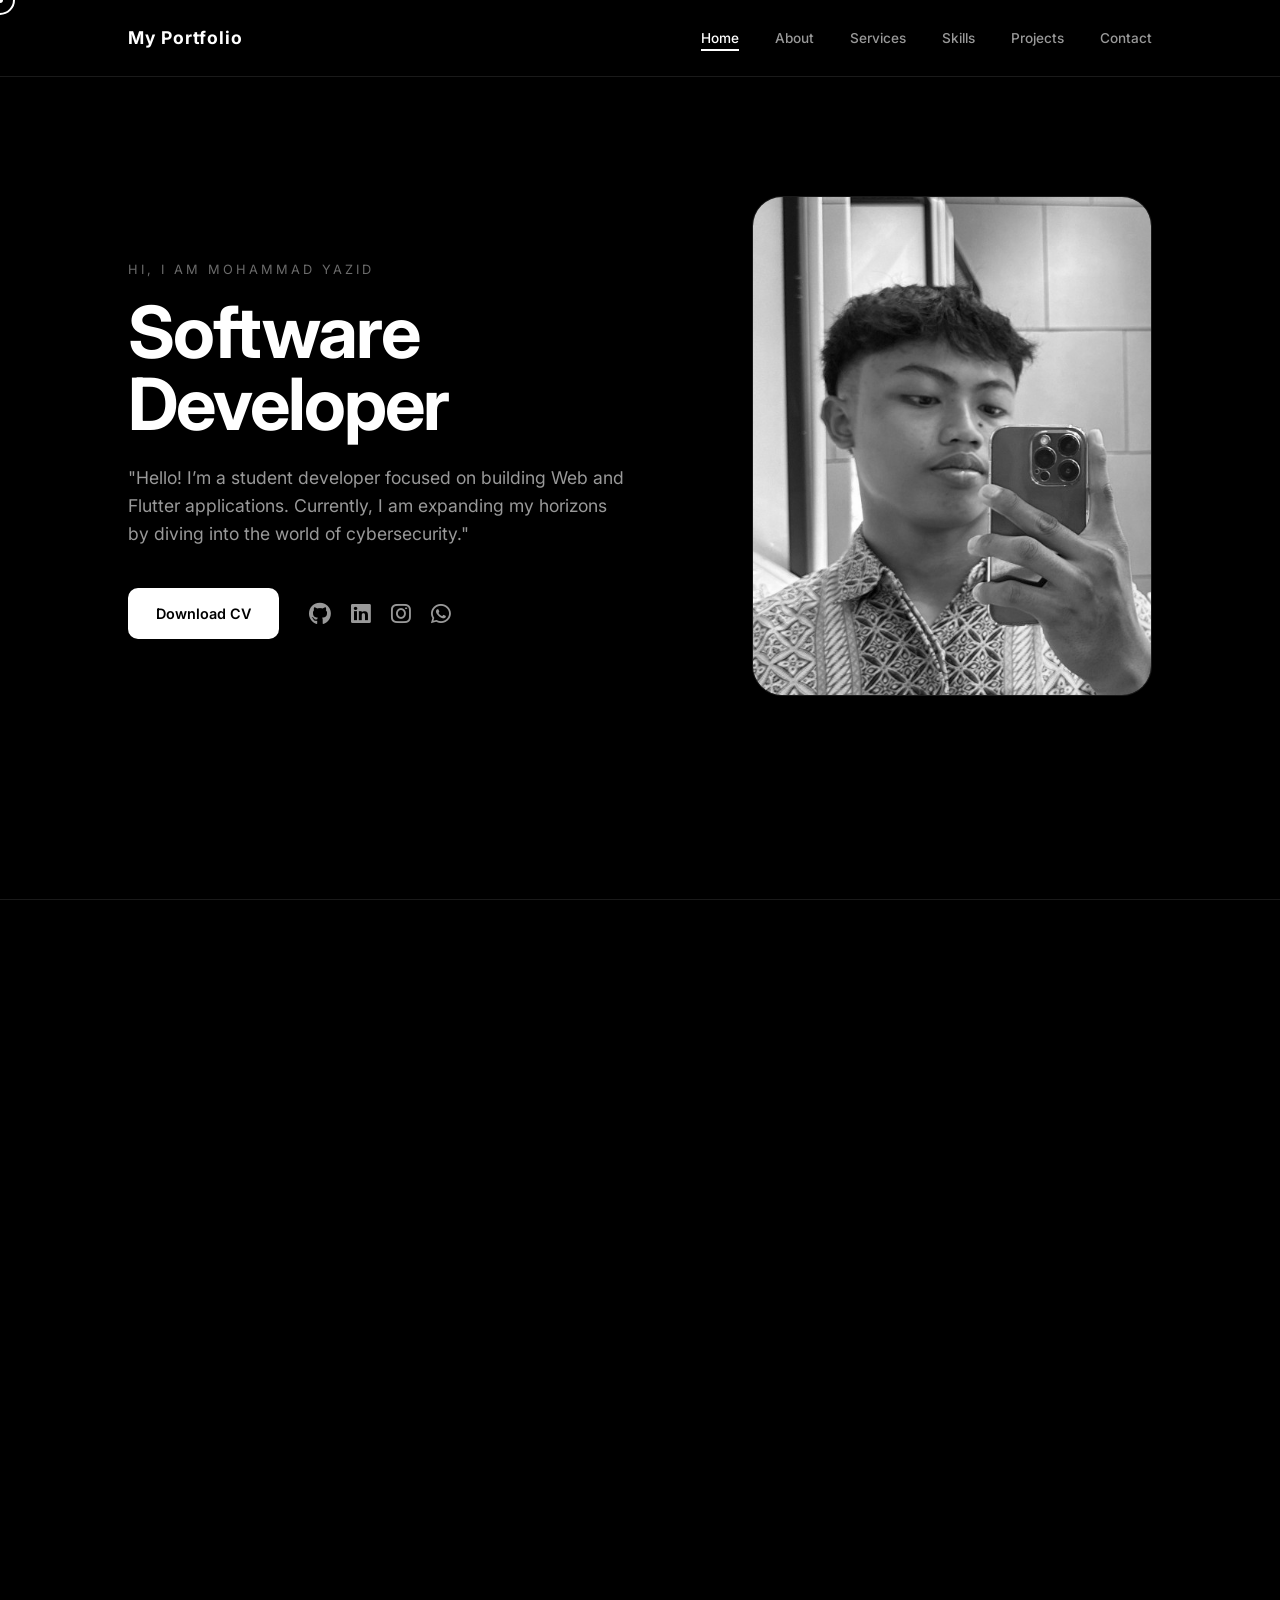
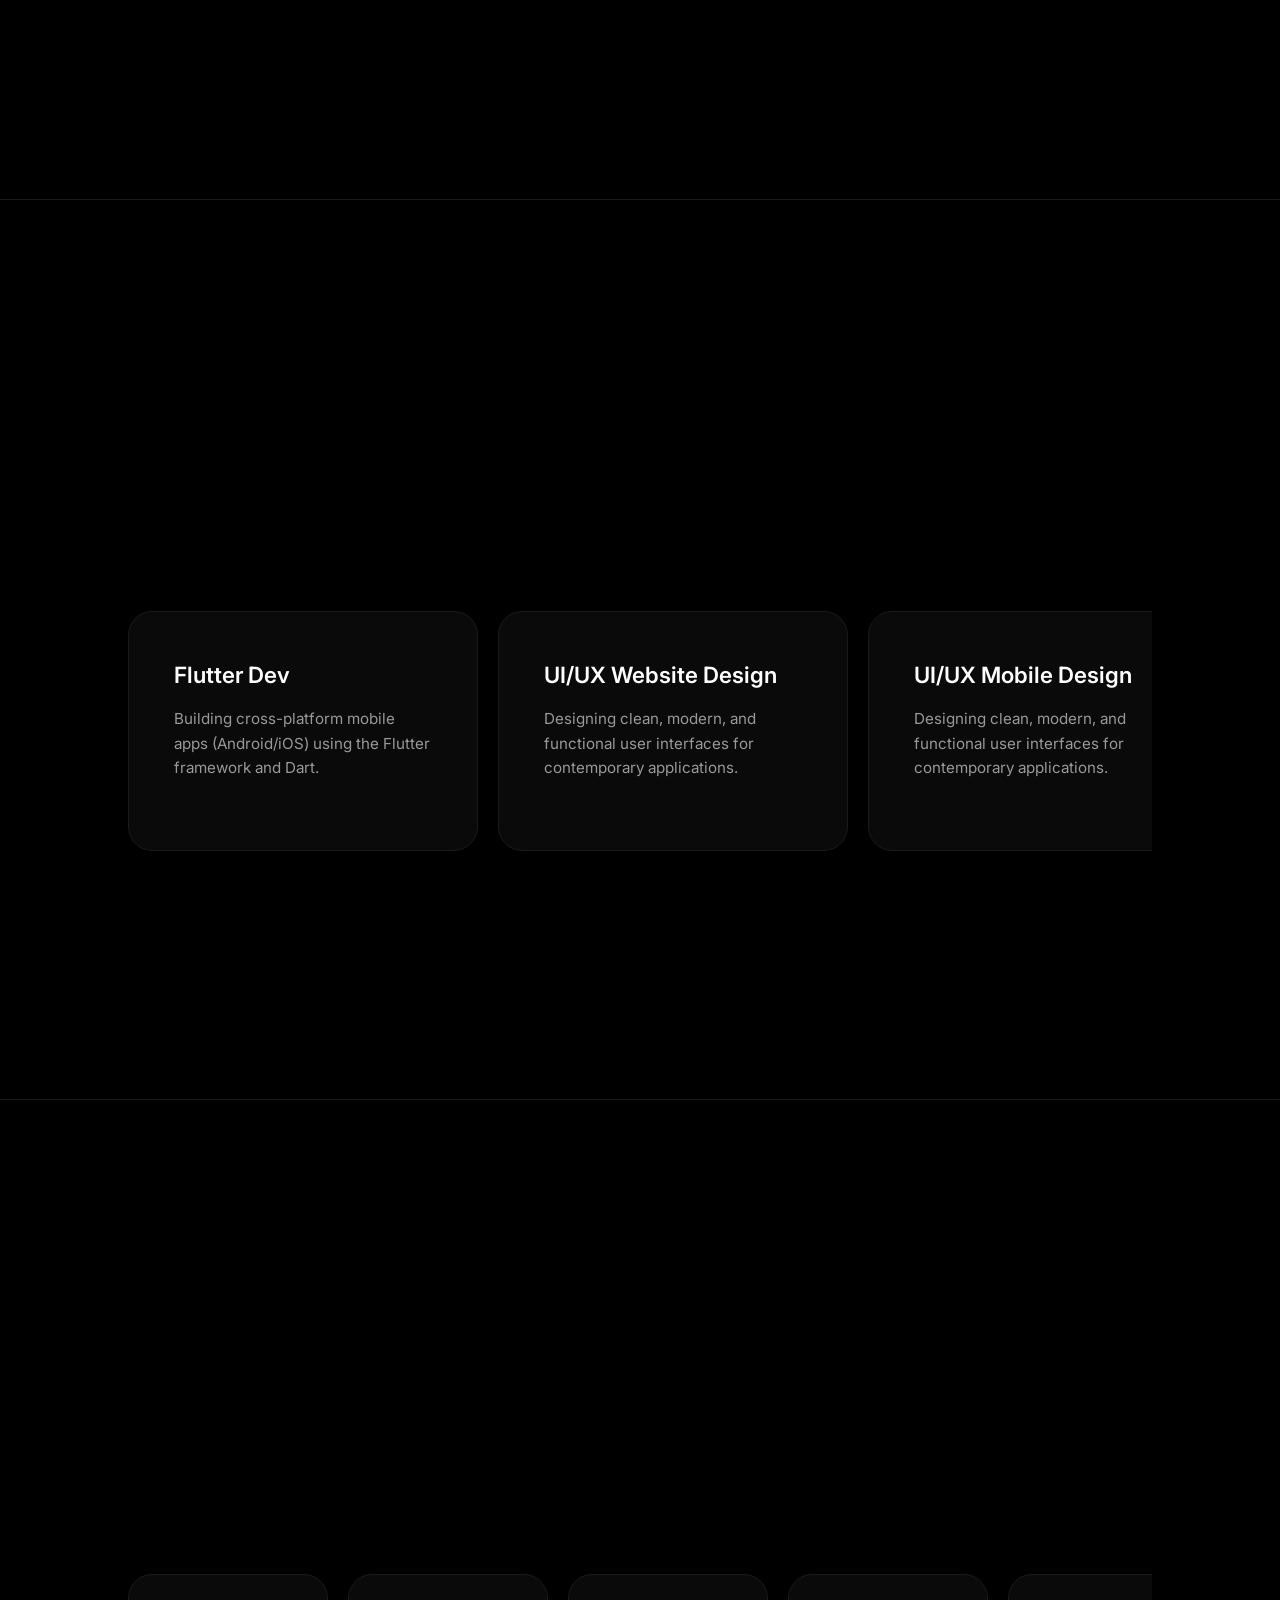
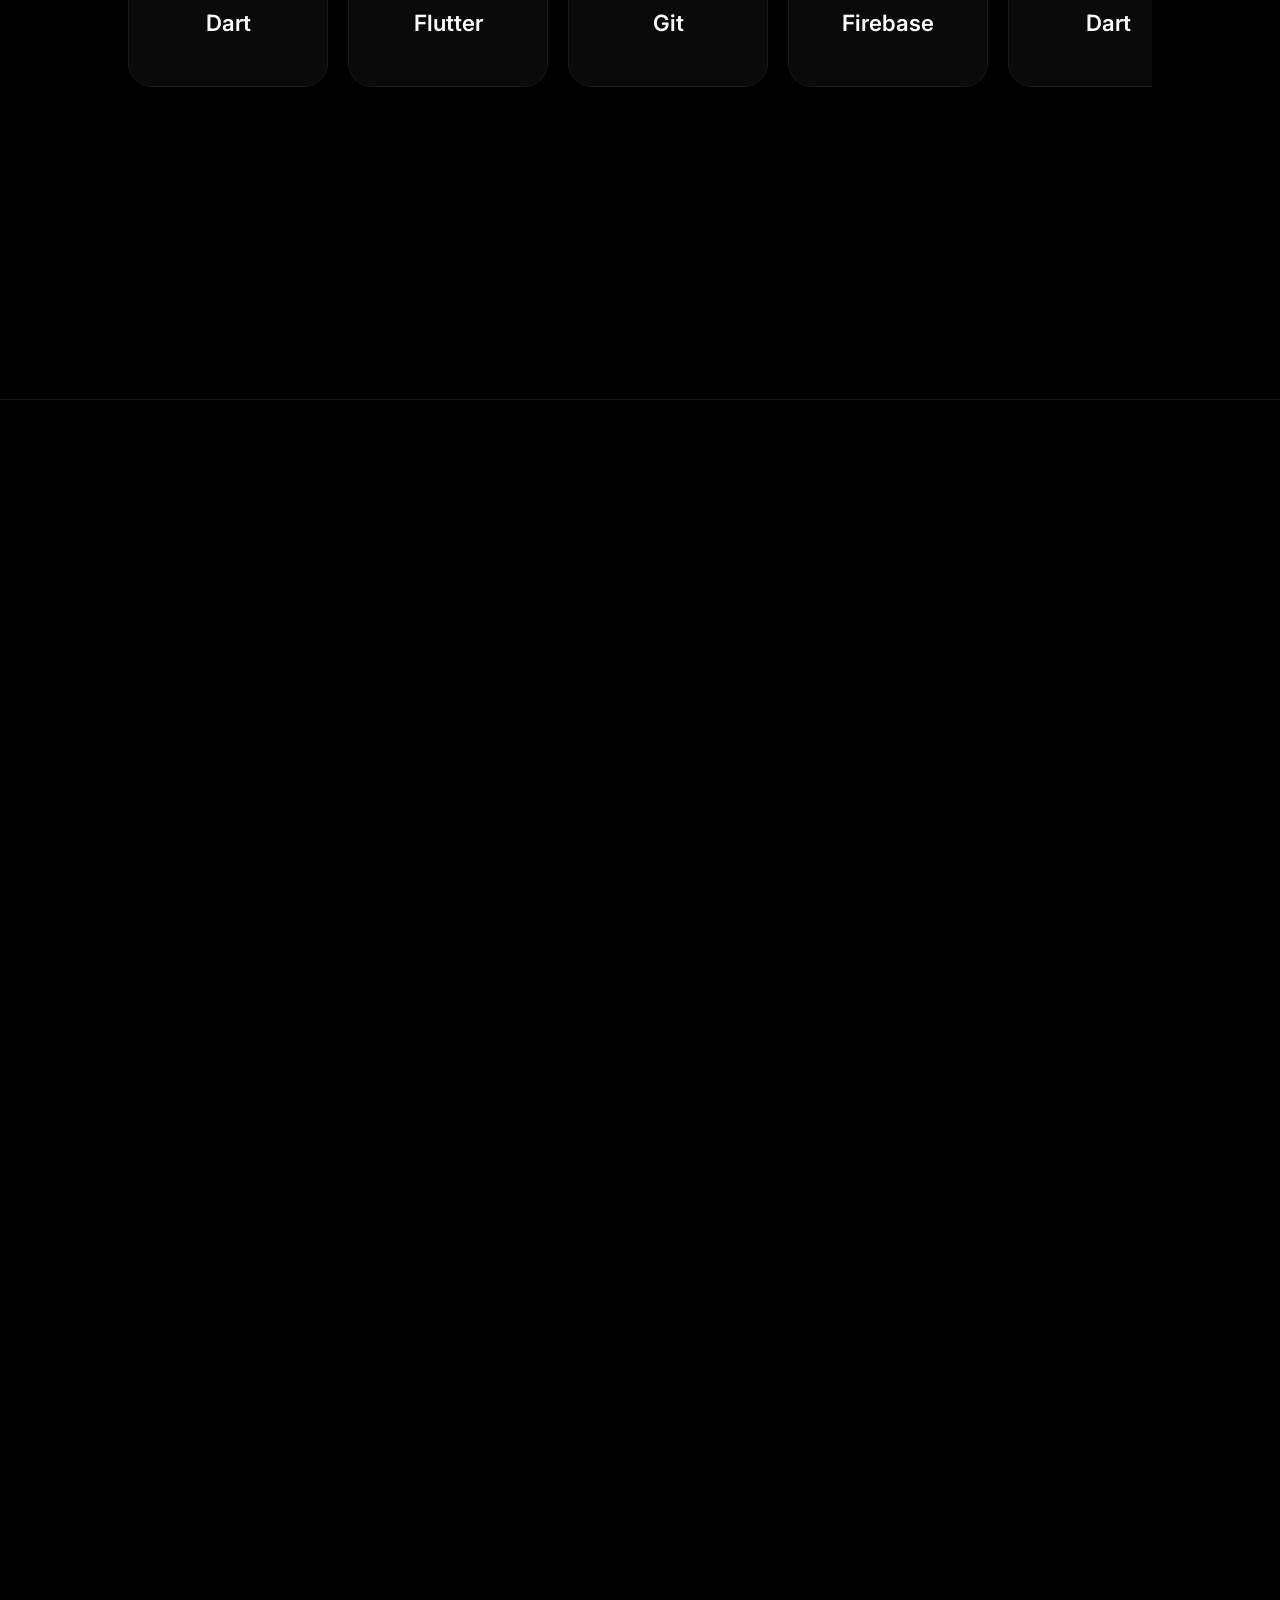
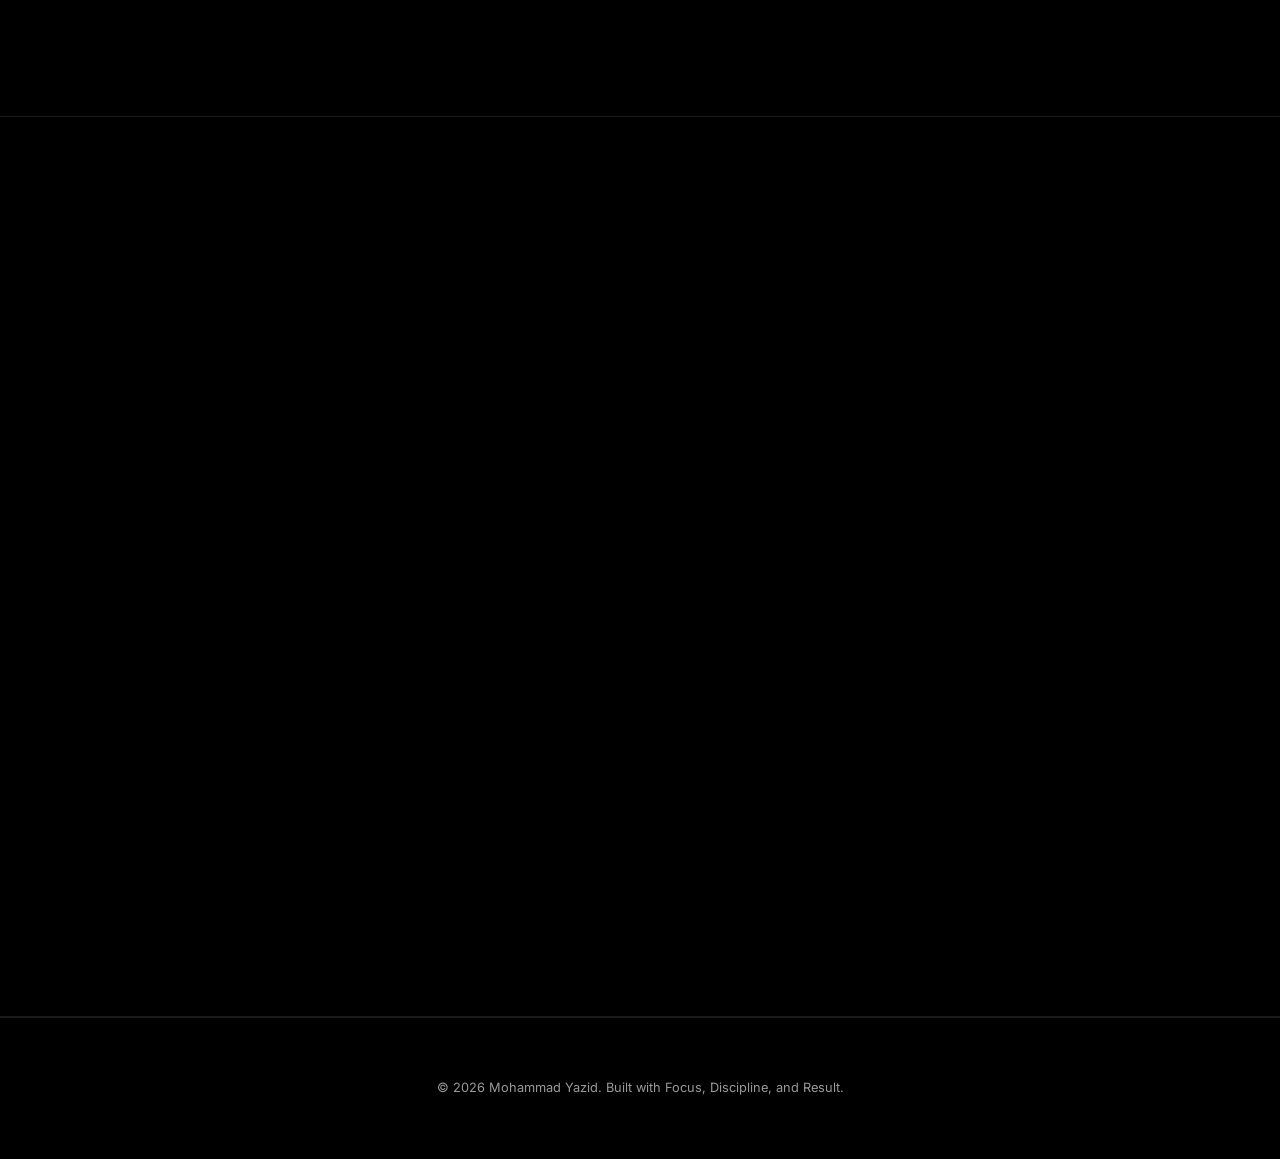
<file: index.html>
<!DOCTYPE html>
<html lang="id">
<head>
    <meta charset="UTF-8">
    <meta name="viewport" content="width=device-width, initial-scale=1.0">
    <title>Mohammad Yazid | Portofolio</title>
    
    <!-- Fonts & Icons External -->
    <link href="https://fonts.googleapis.com/css2?family=Inter:wght@300;400;500;600;700&display=swap" rel="stylesheet">
    <link rel="stylesheet" href="https://cdnjs.cloudflare.com/ajax/libs/font-awesome/6.5.1/css/all.min.css">
    <link href="https://unpkg.com/aos@2.3.1/dist/aos.css" rel="stylesheet">
    <link rel="icon" type="image/png" href="assets/images/logo.png">

    <!-- Local CSS -->
    <link rel="stylesheet" href="assets/css/style.css">
</head>
<body>

    <div class="cursor-dot"></div>
    <div class="cursor-outline"></div>
<nav>
    <div class="logo">My Portfolio</div>
    <div class="nav-links" id="navLinks">
        <a href="#home">Home</a>
        <a href="#about">About</a>
        <a href="#services">Services</a>
        <a href="#skills">Skills</a>
        <a href="#projects">Projects</a>
        <a href="#contact">Contact</a>
    </div>
</nav>

    <section id="home" class="hero">
        <div class="hero-text" data-aos="fade-right">
            <p style="letter-spacing: 3px; font-size: 0.8rem; margin-bottom: 15px; opacity: 0.7;">HI, I AM MOHAMMAD YAZID</p>
            <h1>Software Developer</h1>
            <p>"Hello! I’m a student developer focused on building Web and Flutter applications. Currently, I am expanding my horizons by diving into the world of cybersecurity."</p>
            <div class="hero-footer">
                <a href="CV_Yazid.pdf" download="CV_Mohammad_Yazid" class="btn-cv">Download CV</a>
                <div class="social-icons">
                    <a href="https://github.com/mohyazidd" target="_blank"><i class="fab fa-github"></i></a>
                    <a href="https://www.linkedin.com/in/mohammad-yazid-8ba4a7341/" target="_blank"><i class="fab fa-linkedin"></i></a>
                    <a href="https://www.instagram.com/mhmmdyzdd.27/" target="_blank"><i class="fab fa-instagram"></i></a>
                    <a href="https://wa.me/6282392193826" target="_blank"><i class="fab fa-whatsapp"></i></a>
                </div>
            </div>
        </div>
        <div class="hero-img" data-aos="zoom-in" data-aos-delay="200">
            <img src="assets/images/me3.jpg" alt="Yazid">
        </div>
    </section>

    <section id="about">
        <div class="section-header" data-aos="fade-up">
            <h2>About Me</h2>
            <p>A brief introduction to myself.</p>
        </div>
        <div class="grid-container">
            <div class="about-main" data-aos="fade-up">
                <p>Hello everyone, my name is Mohammad Yazid, a student with a passion for technology. For me, technology is a tool for creating solutions, while discipline is the key to achieving them.</p>
                <p>I am committed to holistic self-development and preparing myself for the future <strong> so that I can be a valuable person in any field </strong> without giving up my previous passion in the field of IT.</p>
            </div>
            <div class="bento-data" data-aos="fade-left">
                <div class="data-box"><h4>12</h4><p>Project Success</p></div>
                <div class="data-box"><h4>1+</h4><p>Years of Coding</p></div>
                <div class="data-box"><h4>Batam</h4><p>Origin Location</p></div>
                <div class="data-box"><h4>100%</h4><p>Discipline</p></div>
            </div>
        </div>
    </section>

    <section id="services">
        <div class="section-header" data-aos="fade-up">
            <h2>Services</h2>
            <p>A brief overview of the services I provide.</p>
        </div>
        <div class="marquee-wrapper">
            <div class="marquee-content">
                <div class="card"><h3>Flutter Dev</h3><p>Building cross-platform mobile apps (Android/iOS) using the Flutter framework and Dart.</p></div>
                <div class="card"><h3>UI/UX Website Design</h3><p>Designing clean, modern, and functional user interfaces for contemporary applications.</p></div>
                <div class="card"><h3>UI/UX Mobile Design</h3><p>Designing clean, modern, and functional user interfaces for contemporary applications.</p></div>
                <div class="card"><h3>UI/UX Game Design</h3><p>Designing clean, modern, and functional user interfaces for contemporary applications.</p></div>
                <div class="card"><h3>Problem Solving</h3><p>Analyzing programming logic in depth to solve technical problems efficiently.</p></div>
                <div class="card"><h3>Application Dev</h3><p>Building cross-platform mobile apps using Flutter.</p></div>
                <div class="card"><h3>Website Dev</h3><p>Building responsive web applications using modern technologies like HTML, CSS, and JS.</p></div>
                <!-- Duplicate for Smooth Loop -->
                <div class="card"><h3>Flutter Dev</h3><p>Building cross-platform mobile apps (Android/iOS) using the Flutter framework and Dart.</p></div>
                <div class="card"><h3>UI/UX Website Design</h3><p>Designing clean, modern, and functional user interfaces for contemporary applications.</p></div>
            </div>
        </div>
    </section>

    <section id="skills">
        <div class="section-header" data-aos="fade-up">
            <h2>Technical Skills</h2>
            <p>A collection of technologies and tools I use in software development.</p>
        </div>
        <div class="marquee-wrapper">
            <div class="marquee-content" style="animation-direction: reverse;">
                <div class="card" style="min-width: 200px; text-align: center; padding: 30px;"><h3>Dart</h3></div>
                <div class="card" style="min-width: 200px; text-align: center; padding: 30px;"><h3>Flutter</h3></div>
                <div class="card" style="min-width: 200px; text-align: center; padding: 30px;"><h3>Git</h3></div>
                <div class="card" style="min-width: 200px; text-align: center; padding: 30px;"><h3>Firebase</h3></div>
                <!-- Loop -->
                <div class="card" style="min-width: 200px; text-align: center; padding: 30px;"><h3>Dart</h3></div>
                <div class="card" style="min-width: 200px; text-align: center; padding: 30px;"><h3>Flutter</h3></div>
                <div class="card" style="min-width: 200px; text-align: center; padding: 30px;"><h3>Git</h3></div>
                <div class="card" style="min-width: 200px; text-align: center; padding: 30px;"><h3>Firebase</h3></div>
            </div>
        </div>
    </section>

    <section id="projects">
    <div class="section-header" data-aos="fade-up">
        <h2>Featured Projects</h2>
        <p>The projects and simulations I have worked on.</p>
    </div>
    
    <div class="project-grid">
        <!-- Project 1 -->
        <div class="project-card" data-aos="fade-up">
            <div class="p-img"><img src="assets/images/Mockup e-commerce app.png" alt="P1"></div>
            <div class="p-content">
                <h3>Shopping App</h3>
                <p>Seamless mobile commerce experience that brings the store to your fingertips.</p>
                <a href="#" class="p-link">View Case Study</a>
            </div>
        </div>

        <!-- Project 2 -->
        <div class="project-card" data-aos="fade-up" data-aos-delay="100">
            <div class="p-img"><img src="assets/images/Application Mobile Mockup schedule app.png" alt="P2"></div>
            <div class="p-content">
                <h3>Schedule App</h3>
                <p>A smart productivity tool designed to organize your life.</p>
                <a href="#" class="p-link">View Case Study</a>
            </div>
        </div>

        <!-- Project 3 -->
        <div class="project-card" data-aos="fade-up" data-aos-delay="200">
            <div class="p-img"><img src="assets/images/mockup news app.png" alt="P3"></div>
            <div class="p-content">
                <h3>News App</h3>
                <p>Your daily source for real-time information world wide.</p>
                <a href="#" class="p-link">View Case Study</a>
            </div>
        </div>

        <!-- Project 4 -->
        <div class="project-card" data-aos="fade-up">
            <div class="p-img"><img src="assets/images/mock up it project e-library.png" alt="P4"></div>
            <div class="p-content">
                <h3>E-Library Website</h3>
                <p>A digital library platform designed for an immersive reading experience.</p>
                <a href="#" class="p-link">View Case Study</a>
            </div>
        </div>

        <!-- Project 5 -->
        <div class="project-card" data-aos="fade-up" data-aos-delay="100">
            <div class="p-img"><img src="assets/images/Mockup twiiahh.png" alt="P5"></div>
            <div class="p-content">
                <h3>Twiiahh Application & Website</h3>
                <p>A dynamic social media web application inspired by Twitter.</p>
                <a href="#" class="p-link">View Case Study</a>
            </div>
        </div>

        <!-- Project 6 -->
        <div class="project-card" data-aos="fade-up" data-aos-delay="200">
            <div class="p-img"><img src="assets/images/mockup payroll project.png" alt="P6"></div>
            <div class="p-content">
                <h3>Payroll Website</h3>
                <p>An efficient payroll management system built to simplify financial tracking.</p>
                <a href="#" class="p-link">View Case Study</a>
            </div>
        </div>
    </div>
</section>

    <section id="contact">
        <div class="section-header" data-aos="fade-up">
            <h2>Get In Touch</h2>
            <p>Feel free to reach out for collaborations!</p>
        </div>
        <div class="contact-container">
            <div class="contact-info" data-aos="fade-right">
                <h3>Let's talk about everything!</h3>
                <div class="contact-details">
                    <a href="mailto:muhyazid2705@gmail.com" class="contact-item"><i class="fas fa-envelope"></i> muhyazid2705@gmail.com</a>
                    <a href="https://wa.me/6282392193826" class="contact-item"><i class="fab fa-whatsapp"></i> +62 823-9219-3826</a>
                    <div class="contact-item"><i class="fas fa-map-marker-alt"></i> Batam, Indonesia</div>
                </div>
            </div>
            <form class="contact-form" data-aos="fade-left">
                <input type="text" placeholder="Your Name" required>
                <input type="email" placeholder="Your Email" required>
                <textarea rows="5" placeholder="Your Message" required></textarea>
                <button type="submit" class="btn-send">Send Message</button>
            </form>
        </div>
    </section>

    <footer>
        <p>&copy; <span id="year"></span> Mohammad Yazid. Built with Focus, Discipline, and Result.</p>
    </footer>

    <!-- Scripts -->
    <script src="https://unpkg.com/aos@2.3.1/dist/aos.js"></script>
    <script src="assets/js/script.js"></script>
</body>
</html>
</file>
<file: assets/css/style.css>
:root {
    --bg-black: #000000;
    --card-gray: #0a0a0a;
    --text-white: #ffffff;
    --text-dim: #999999;
    --border-color: #1a1a1a;
    --accent: #ffffff;
}

* {
    margin: 0; padding: 0; box-sizing: border-box;
    font-family: 'Inter', sans-serif;
}

html { scroll-behavior: smooth; }

body {
    background-color: var(--bg-black);
    color: var(--text-white);
    overflow-x: hidden;
    line-height: 1.6;
    cursor: none; /* Sembunyikan kursor asli */
}

/* --- Navbar --- */
nav {
    display: flex; justify-content: space-between; align-items: center;
    padding: 1.5rem 10%; position: fixed; width: 100%; top: 0; z-index: 1000;
    background: rgba(0, 0, 0, 0.85); backdrop-filter: blur(12px);
    border-bottom: 1px solid var(--border-color);
}

.logo { font-weight: 700; font-size: 1.1rem; letter-spacing: 1px; }

.nav-links a {
    color: var(--text-dim); text-decoration: none; margin-left: 2rem;
    font-size: 0.85rem; transition: 0.3s; font-weight: 500;
    position: relative;
    padding-bottom: 5px;
}

.nav-links a:hover { color: var(--text-white); }

.nav-links a::after {
    content: '';
    position: absolute;
    width: 0;
    height: 2px;
    bottom: 0;
    left: 0;
    background-color: var(--text-white);
    transition: width 0.3s ease;
}

.nav-links a.active {
    color: var(--text-white) !important;
}

.nav-links a.active::after {
    width: 100%;
}

/* --- Full Page Section Styling --- */
section {
    min-height: 100vh;
    width: 100%;
    display: flex;
    flex-direction: column;
    justify-content: center;
    padding: 100px 10%;
    border-bottom: 1px solid var(--border-color);
}

.section-header { margin-bottom: 50px; }
.section-header h2 { font-size: 2.8rem; font-weight: 700; margin-bottom: 15px; letter-spacing: -1px; }
.section-header p { color: var(--text-dim); font-size: 1rem; max-width: 600px; }

/* --- Hero Section --- */
.hero { flex-direction: row; justify-content: space-between; align-items: center; gap: 40px; }
.hero-text { flex: 1; }
.hero-text h1 { font-size: 4.5rem; font-weight: 700; margin-bottom: 1.5rem; line-height: 1; letter-spacing: -2px; }
.hero-text p { color: var(--text-dim); max-width: 500px; margin-bottom: 2.5rem; font-size: 1.1rem; }

.hero-footer { display: flex; align-items: center; gap: 30px; }
.btn-cv {
    padding: 14px 28px; background: #fff; color: #000;
    border-radius: 10px; text-decoration: none; font-weight: 600; font-size: 0.9rem; transition: 0.3s;
}
.btn-cv:hover { transform: scale(1.05); }

.social-icons { display: flex; gap: 20px; font-size: 1.4rem; }
.social-icons a { color: var(--text-white); transition: 0.3s; opacity: 0.6; }
.social-icons a:hover { opacity: 1; transform: translateY(-3px); }

.hero-img img {
    width: 400px; height: 500px; border-radius: 30px; object-fit: cover;
    filter: grayscale(100%); border: 1px solid var(--border-color);
    transition: 0.5s ease;
}
.hero-img img:hover { filter: grayscale(0%); border-color: #444; }

/* --- Marquee --- */
.marquee-wrapper { 
    width: 100%; 
    overflow: hidden; 
    padding: 20px 0; 
    display: flex;
}

.marquee-content { 
    display: flex; 
    animation: scroll 15s linear infinite; 
    gap: 20px; 
    width: max-content;
}

@keyframes scroll { 
    0% { transform: translateX(0); } 
    100% { transform: translateX(calc(-50% - 10px)); } 
}

.marquee-content:hover { animation-play-state: paused; }

.card {
    min-width: 350px; background: var(--card-gray);
    padding: 45px; border-radius: 24px; border: 1px solid var(--border-color);
}
.card h3 { margin-bottom: 15px; font-size: 1.4rem; font-weight: 600; }
.card p { color: var(--text-dim); font-size: 0.95rem; line-height: 1.6; }

/* --- About Grid --- */
.grid-container {
    display: grid; grid-template-columns: 1.5fr 1fr; gap: 30px; width: 100%;
}
.about-main { background: var(--card-gray); padding: 50px; border-radius: 30px; border: 1px solid var(--border-color); }
.about-main p { color: var(--text-dim); font-size: 1.1rem; line-height: 1.8; margin-bottom: 20px; }

.bento-data { display: grid; grid-template-columns: 1fr 1fr; gap: 20px; }
.data-box { background: var(--card-gray); padding: 30px; border-radius: 20px; border: 1px solid var(--border-color); text-align: center; }
.data-box h4 { font-size: 2.2rem; margin-bottom: 5px; color: #fff; }
.data-box p { font-size: 0.75rem; text-transform: uppercase; letter-spacing: 1px; color: var(--text-dim); }

/* --- Projects --- */
.project-grid { display: grid; grid-template-columns: repeat(auto-fit, minmax(320px, 1fr)); gap: 30px; width: 100%; margin-bottom: 30px; }
.project-card {
    background: var(--card-gray); border-radius: 24px; border: 1px solid var(--border-color);
    overflow: hidden; transition: 0.4s cubic-bezier(0.175, 0.885, 0.32, 1.275);
}
.project-card:hover { transform: translateY(-12px); border-color: #333; }
.p-img { width: 100%; height: 220px; background: #111; overflow: hidden; }
.p-img img { width: 100%; height: 100%; object-fit: cover; opacity: 0.6; }
.p-content { padding: 30px; }
.p-content h3 { margin-bottom: 12px; font-size: 1.3rem; }
.p-content p { color: var(--text-dim); font-size: 0.9rem; margin-bottom: 20px; }
.p-link { font-size: 0.85rem; color: #fff; text-decoration: none; border-bottom: 1px solid #fff; padding-bottom: 4px; }

/* --- Contact Section --- */
.contact-container {
    display: grid;
    grid-template-columns: 1fr 1fr;
    gap: 50px;
    width: 100%;
}

.contact-info h3 { font-size: 2rem; margin-bottom: 20px; }
.contact-info p { color: var(--text-dim); margin-bottom: 30px; }

.contact-details { display: flex; flex-direction: column; gap: 20px; }
.contact-item { display: flex; align-items: center; gap: 15px; color: var(--text-white); text-decoration: none; }
.contact-item i { font-size: 1.2rem; color: var(--text-dim); }

.contact-form { display: flex; flex-direction: column; gap: 20px; }

.contact-form input, .contact-form textarea {
    width: 100%;
    padding: 15px;
    background: var(--card-gray);
    border: 1px solid var(--border-color);
    border-radius: 12px;
    color: #fff;
    outline: none;
    transition: 0.3s;
}

.contact-form input:focus, .contact-form textarea:focus { border-color: #444; }

.btn-send {
    padding: 15px;
    background: #fff;
    color: #000;
    border: none;
    border-radius: 12px;
    font-weight: 600;
    cursor: pointer;
    transition: 0.3s;
}

.btn-send:hover { transform: scale(1.02); background: #eee; }

/* --- Cursor --- */
.cursor-dot {
    width: 6px;
    height: 6px;
    background-color: var(--text-white);
    position: fixed;
    top: 0; left: 0;
    transform: translate(-50%, -50%);
    border-radius: 50%;
    z-index: 10000;
    pointer-events: none;
    transition: width 0.3s, height 0.3s, background-color 0.3s;
}

.cursor-outline {
    width: 30px;
    height: 30px;
    border: 2px solid var(--text-white);
    position: fixed;
    top: 0; left: 0;
    transform: translate(-50%, -50%);
    border-radius: 50%;
    z-index: 9999;
    pointer-events: none;
    transition: transform 0.1s ease-out, width 0.3s, height 0.3s, border-color 0.3s;
}

body.hover-active .cursor-dot { width: 10px; height: 10px; background-color: #acb6c27d; }
body.hover-active .cursor-outline { width: 50px; height: 50px; border-color: #acb6c27d; }

footer { text-align: center; padding: 60px; color: var(--text-dim); font-size: 0.8rem; border-top: 1px solid var(--border-color); }

@media (max-width: 1024px) {
    .hero { flex-direction: column-reverse; text-align: center; padding-top: 150px; }
    .hero-text h1 { font-size: 3rem; }
    .hero-footer { justify-content: center; }
    .grid-container { grid-template-columns: 1fr; }
    .hero-img img { width: 320px; height: 400px; }
}

@media (max-width: 768px) {
    .contact-container { grid-template-columns: 1fr; }
}

@media (max-width: 768px) {
    .nav-links {
        position: fixed;
        top: 100px;
        right: -100%;
        flex-direction: column;
        background: rgba(0,0,0,0.95);
        width: 250px;
        height: calc(100vh - 100px);
        padding: 2rem;
        transition: 0.3s;
    }
    .nav-links.active { right: 0; }
}
</file>
